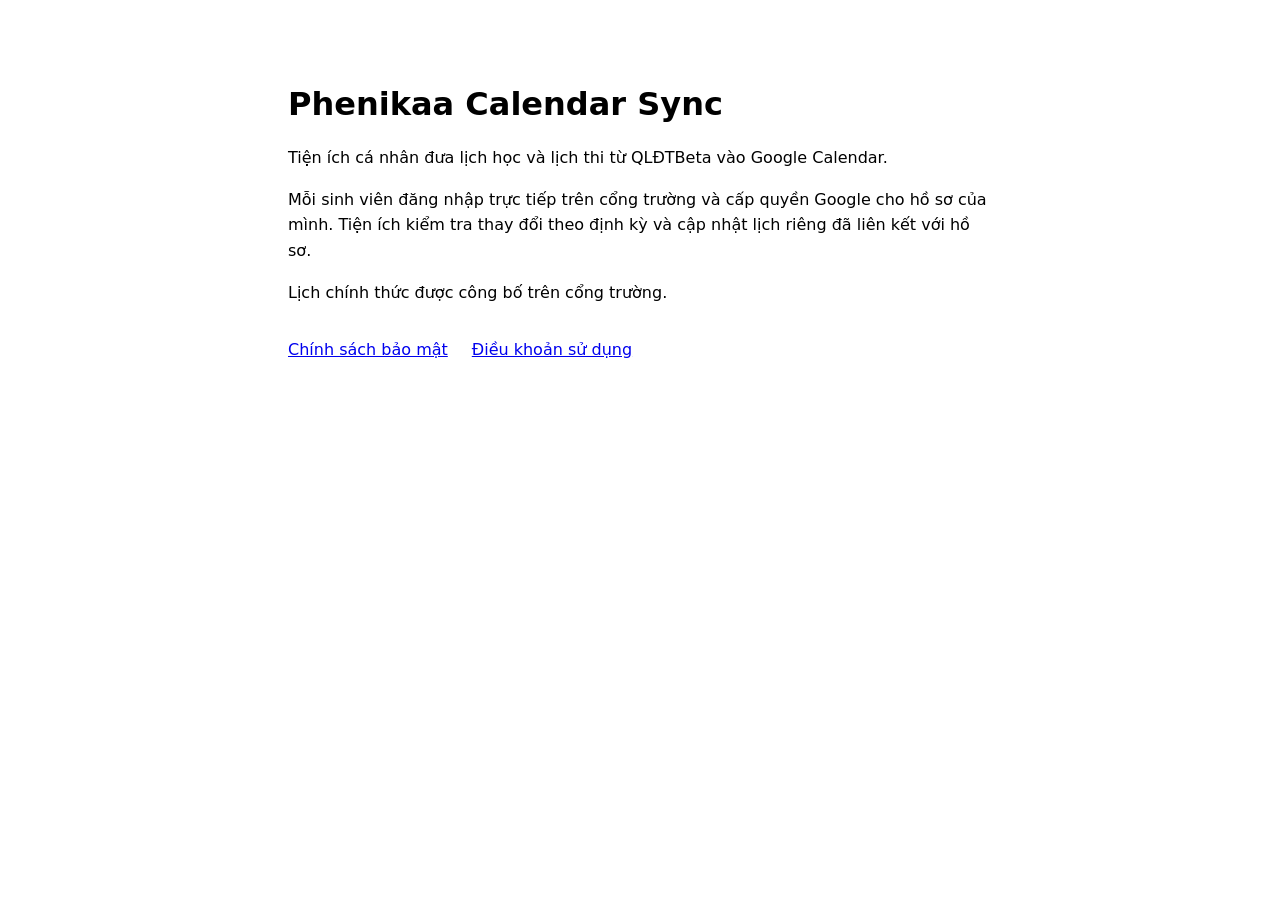
<file: index.html>
<!doctype html>
<html lang="vi">
<head>
  <meta charset="utf-8">
  <meta name="viewport" content="width=device-width, initial-scale=1">
  <title>Phenikaa Calendar Sync</title>
  <link rel="stylesheet" href="style.css">
</head>
<body>
  <main>
    <h1>Phenikaa Calendar Sync</h1>
    <p>Tiện ích cá nhân đưa lịch học và lịch thi từ QLĐTBeta vào Google Calendar.</p>
    <p>Mỗi sinh viên đăng nhập trực tiếp trên cổng trường và cấp quyền Google cho hồ sơ của mình. Tiện ích kiểm tra thay đổi theo định kỳ và cập nhật lịch riêng đã liên kết với hồ sơ.</p>
    <p>Lịch chính thức được công bố trên cổng trường.</p>
    <nav aria-label="Thông tin ứng dụng">
      <a href="chinh-sach-bao-mat.html">Chính sách bảo mật</a>
      <a href="dieu-khoan.html">Điều khoản sử dụng</a>
    </nav>
  </main>
</body>
</html>
</file>
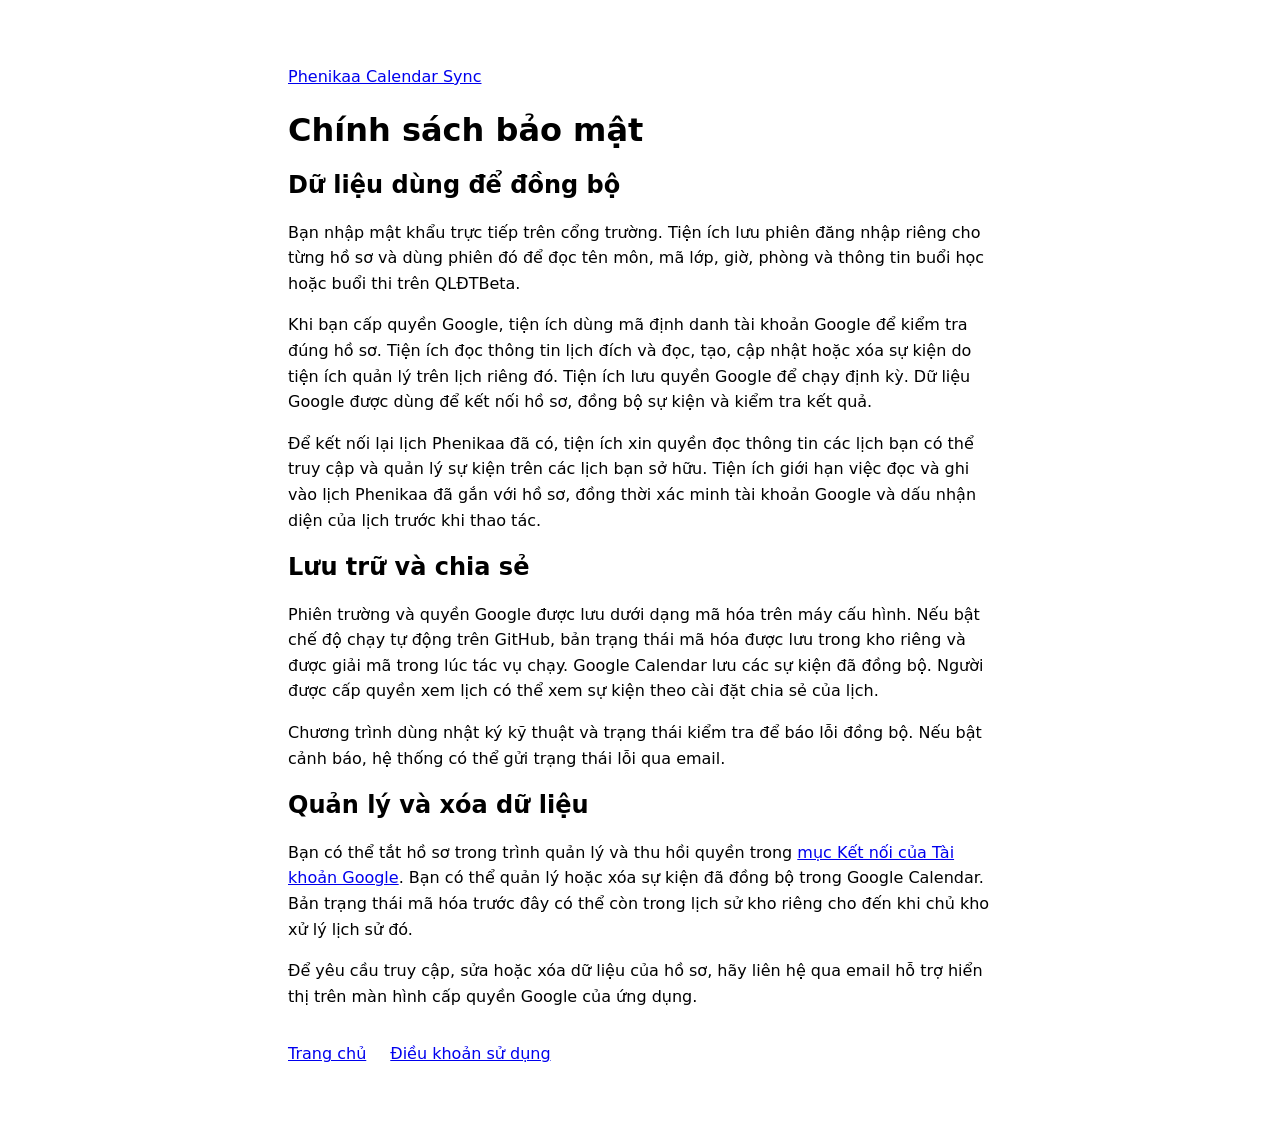
<file: chinh-sach-bao-mat.html>
<!doctype html>
<html lang="vi">
<head>
  <meta charset="utf-8">
  <meta name="viewport" content="width=device-width, initial-scale=1">
  <title>Chính sách bảo mật | Phenikaa Calendar Sync</title>
  <link rel="stylesheet" href="style.css">
</head>
<body>
  <main>
    <a href="index.html">Phenikaa Calendar Sync</a>
    <h1>Chính sách bảo mật</h1>

    <h2>Dữ liệu dùng để đồng bộ</h2>
    <p>Bạn nhập mật khẩu trực tiếp trên cổng trường. Tiện ích lưu phiên đăng nhập riêng cho từng hồ sơ và dùng phiên đó để đọc tên môn, mã lớp, giờ, phòng và thông tin buổi học hoặc buổi thi trên QLĐTBeta.</p>
    <p>Khi bạn cấp quyền Google, tiện ích dùng mã định danh tài khoản Google để kiểm tra đúng hồ sơ. Tiện ích đọc thông tin lịch đích và đọc, tạo, cập nhật hoặc xóa sự kiện do tiện ích quản lý trên lịch riêng đó. Tiện ích lưu quyền Google để chạy định kỳ. Dữ liệu Google được dùng để kết nối hồ sơ, đồng bộ sự kiện và kiểm tra kết quả.</p>
    <p>Để kết nối lại lịch Phenikaa đã có, tiện ích xin quyền đọc thông tin các lịch bạn có thể truy cập và quản lý sự kiện trên các lịch bạn sở hữu. Tiện ích giới hạn việc đọc và ghi vào lịch Phenikaa đã gắn với hồ sơ, đồng thời xác minh tài khoản Google và dấu nhận diện của lịch trước khi thao tác.</p>

    <h2>Lưu trữ và chia sẻ</h2>
    <p>Phiên trường và quyền Google được lưu dưới dạng mã hóa trên máy cấu hình. Nếu bật chế độ chạy tự động trên GitHub, bản trạng thái mã hóa được lưu trong kho riêng và được giải mã trong lúc tác vụ chạy. Google Calendar lưu các sự kiện đã đồng bộ. Người được cấp quyền xem lịch có thể xem sự kiện theo cài đặt chia sẻ của lịch.</p>
    <p>Chương trình dùng nhật ký kỹ thuật và trạng thái kiểm tra để báo lỗi đồng bộ. Nếu bật cảnh báo, hệ thống có thể gửi trạng thái lỗi qua email.</p>

    <h2>Quản lý và xóa dữ liệu</h2>
    <p>Bạn có thể tắt hồ sơ trong trình quản lý và thu hồi quyền trong <a href="https://myaccount.google.com/connections">mục Kết nối của Tài khoản Google</a>. Bạn có thể quản lý hoặc xóa sự kiện đã đồng bộ trong Google Calendar. Bản trạng thái mã hóa trước đây có thể còn trong lịch sử kho riêng cho đến khi chủ kho xử lý lịch sử đó.</p>
    <p>Để yêu cầu truy cập, sửa hoặc xóa dữ liệu của hồ sơ, hãy liên hệ qua email hỗ trợ hiển thị trên màn hình cấp quyền Google của ứng dụng.</p>

    <nav aria-label="Thông tin ứng dụng">
      <a href="index.html">Trang chủ</a>
      <a href="dieu-khoan.html">Điều khoản sử dụng</a>
    </nav>
  </main>
</body>
</html>
</file>
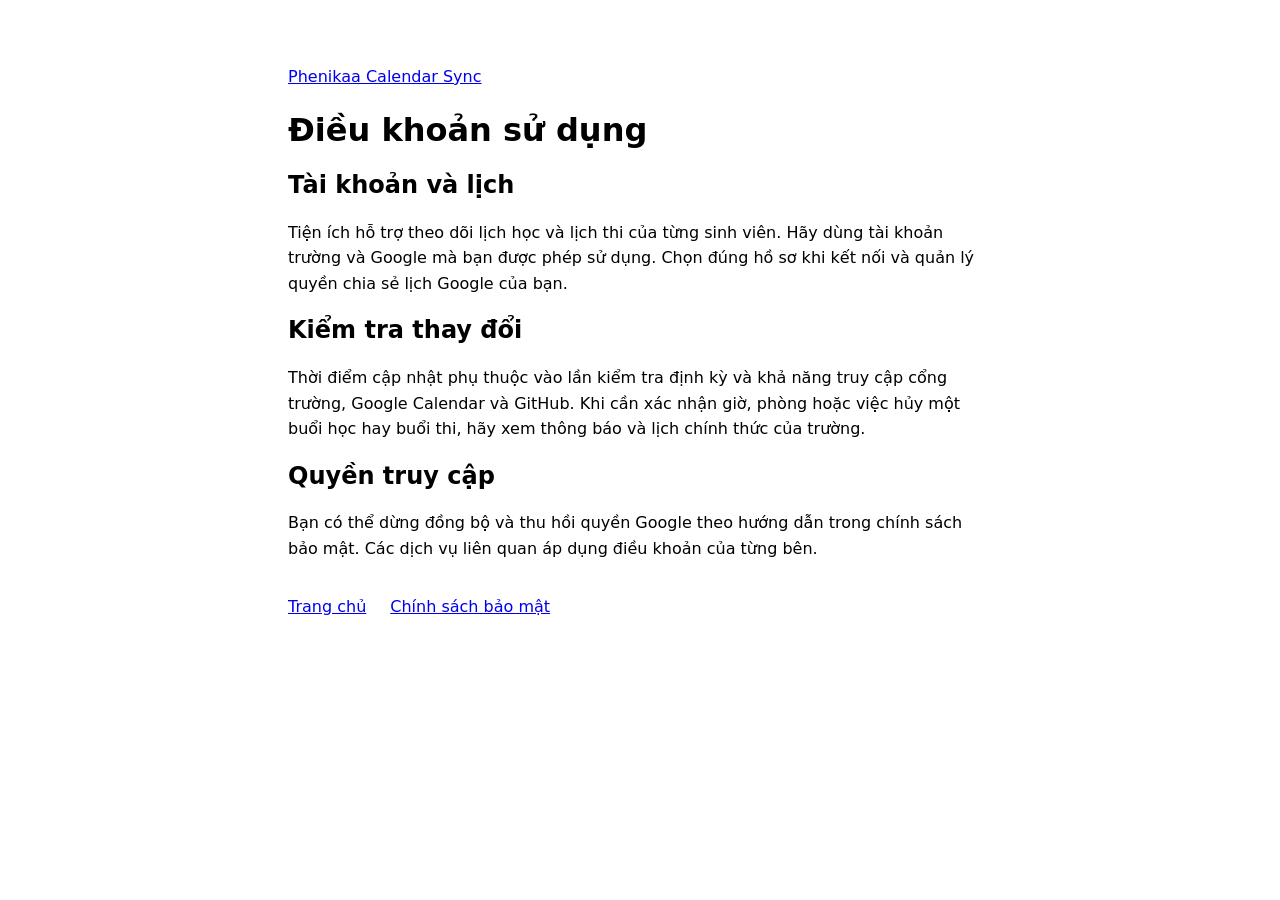
<file: dieu-khoan.html>
<!doctype html>
<html lang="vi">
<head>
  <meta charset="utf-8">
  <meta name="viewport" content="width=device-width, initial-scale=1">
  <title>Điều khoản sử dụng | Phenikaa Calendar Sync</title>
  <link rel="stylesheet" href="style.css">
</head>
<body>
  <main>
    <a href="index.html">Phenikaa Calendar Sync</a>
    <h1>Điều khoản sử dụng</h1>

    <h2>Tài khoản và lịch</h2>
    <p>Tiện ích hỗ trợ theo dõi lịch học và lịch thi của từng sinh viên. Hãy dùng tài khoản trường và Google mà bạn được phép sử dụng. Chọn đúng hồ sơ khi kết nối và quản lý quyền chia sẻ lịch Google của bạn.</p>

    <h2>Kiểm tra thay đổi</h2>
    <p>Thời điểm cập nhật phụ thuộc vào lần kiểm tra định kỳ và khả năng truy cập cổng trường, Google Calendar và GitHub. Khi cần xác nhận giờ, phòng hoặc việc hủy một buổi học hay buổi thi, hãy xem thông báo và lịch chính thức của trường.</p>

    <h2>Quyền truy cập</h2>
    <p>Bạn có thể dừng đồng bộ và thu hồi quyền Google theo hướng dẫn trong chính sách bảo mật. Các dịch vụ liên quan áp dụng điều khoản của từng bên.</p>

    <nav aria-label="Thông tin ứng dụng">
      <a href="index.html">Trang chủ</a>
      <a href="chinh-sach-bao-mat.html">Chính sách bảo mật</a>
    </nav>
  </main>
</body>
</html>
</file>
<file: style.css>
:root {
  color-scheme: light dark;
  font-family: system-ui, sans-serif;
  line-height: 1.6;
}

body {
  margin: 0;
}

main {
  max-width: 44rem;
  margin-inline: auto;
  padding: clamp(1.25rem, 6vw, 4rem);
}

h1, h2 {
  line-height: 1.2;
}

nav {
  display: flex;
  flex-wrap: wrap;
  gap: 0.75rem 1.5rem;
  margin-block-start: 2rem;
}
</file>
